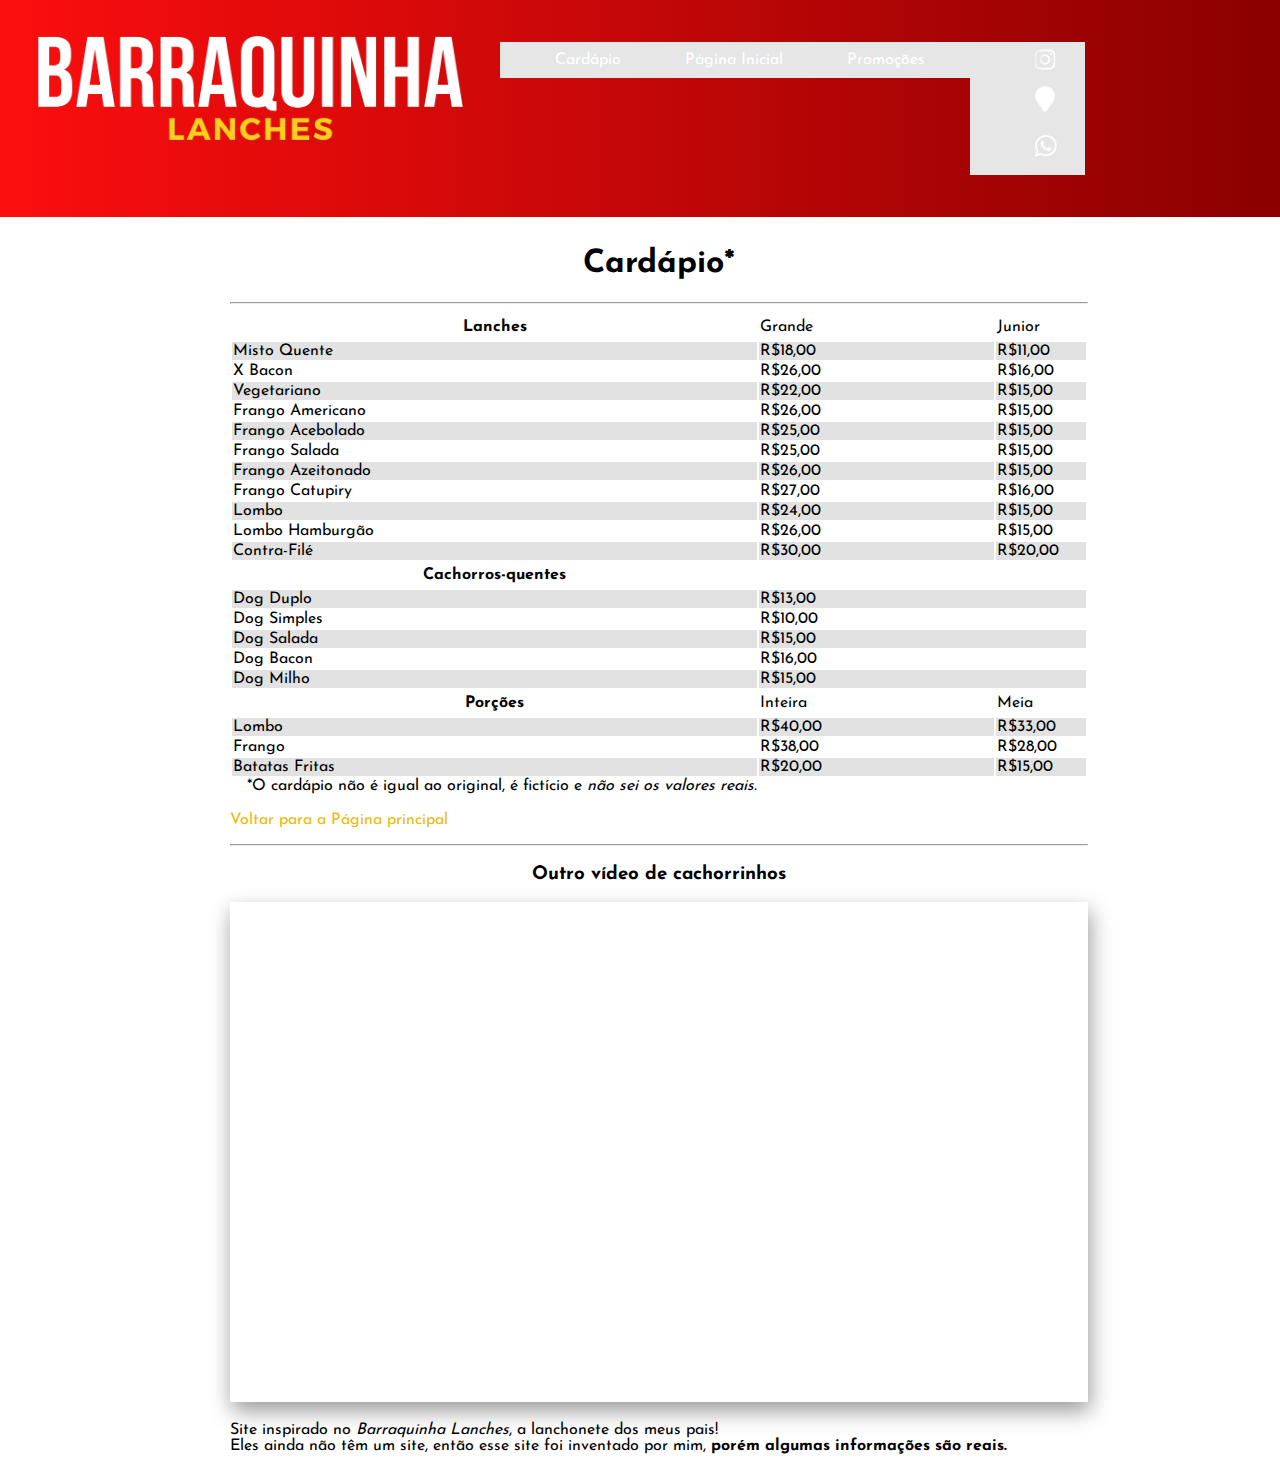
<file: html/subpasta1/bacardapio.html>
<!DOCTYPE html>
<html lang="pt-br">
<head>
    <meta charset="UTF-8">
    <title>Cardápio</title>
    <link rel="icon" type="image" href="../../imgs/barraqlogo.png">
    <link rel="stylesheet" type="text/css" href="../../css/barraq.css">
</head>
<body>
    <header>
        <nav>
            <img class="icon" src="../../imgs/barraqtext1.png"></img>
        </nav>
        <nav>
            <ul>
                <li class="headerli"><a class="white" href="bacardapio.html">Cardápio</a></li>
                <li class="headerli"><a class="white" href="../index.html">Página Inicial</a></li>
                <li class="headerli"><a class="white" href="promos.html">Promoções</a></li>
            </ul>
        </nav>
        <nav>
            <ul>
                <li class="sociali"><a class="normal" href="https://www.instagram.com/barraquinhalanches/" rel="external" target="_blank"><img src="../../imgs/instagram.png" width="40px"></a></li>
                <li class="sociali"><a class="normal" href="https://www.google.com.br/maps/place/Barraquinha+Lanches/@-22.037104,-47.9035668,19z/data=!4m5!3m4!1s0x94b8776d13abf4bb:0x1f13d63742980f56!8m2!3d-22.036978!4d-47.903751" rel="external" target="_blank"><img src="../../imgs/maps.png" width="20px"></a></li>
                <li class="sociali"><a class="normal" href="https://wa.me/message/VIQJRYQSQFO7E1" rel="external" target="_blank"><img src="../../imgs/whatsapp.png" width="40px"></a></li>
            </ul>
        </nav>
    </header>
    <div class="divtable">
        <h1>Cardápio*</h1>
        <hr>
        <table>
            <tr>
                <th class="l2" colspan="1">Lanches</th>
                <td class="l2">Grande</td>
                <td class="l2">Junior</td>
            </tr>
            <tr>
                <td class="l1">Misto Quente</td>
                <td class="l1">R$18,00</td>
                <td class="l1">R$11,00</td>
            </tr>
            <tr>
                <td class="l2">X Bacon</td>
                <td class="l2">R$26,00</td>
                <td class="l2">R$16,00</td>
            </tr>
            <tr>
                <td class="l1">Vegetariano</td>
                <td class="l1">R$22,00</td>
                <td class="l1">R$15,00</td>
            </tr>
            <tr>
                <td class="l2">Frango Americano</td>
                <td class="l2">R$26,00</td>
                <td class="l2">R$15,00</td>
            </tr>
            <tr>
                <td class="l1">Frango Acebolado</td>
                <td class="l1">R$25,00</td>
                <td class="l1">R$15,00</td>
            </tr>
            <tr>
                <td class="l2">Frango Salada</td>
                <td class="l2">R$25,00</td>
                <td class="l2">R$15,00</td>
            </tr>
            <tr>
                <td class="l1">Frango Azeitonado</td>
                <td class="l1">R$26,00</td>
                <td class="l1">R$15,00</td>
            </tr>
            <tr>
                <td class="l2">Frango Catupiry</td>
                <td class="l2">R$27,00</td>
                <td class="l2">R$16,00</td>
            </tr>
            <tr>
                <td class="l1">Lombo</td>
                <td class="l1">R$24,00</td>
                <td class="l1">R$15,00</td>
            </tr>
            <tr>
                <td class="l2">Lombo Hamburgão</td>
                <td class="l2">R$26,00</td>
                <td class="l2">R$15,00</td>
            </tr>
            <tr>
                <td class="l1">Contra-Filé</td>
                <td class="l1">R$30,00</td>
                <td class="l1">R$20,00</td>
            </tr>

            <tr>
                <th class="l2" colspan="1">Cachorros-quentes</th>
                <th class="l2" colspan="2"></th>
            </tr>
            <tr>
                <td class="l1">Dog Duplo</td>
                <td class="l1" colspan="2">R$13,00</td>
            </tr>
            <tr>
                <td class="l2">Dog Simples</td>
                <td class="l2" colspan="2">R$10,00</td>
            </tr>
            <tr>
                <td class="l1">Dog Salada</td>
                <td class="l1" colspan="2">R$15,00</td>
            </tr>
            <tr>
                <td class="l2">Dog Bacon</td>
                <td class="l2" colspan="2">R$16,00</td>
            </tr>
            <tr>
                <td class="l1">Dog Milho</td>
                <td class="l1" colspan="2">R$15,00</td>
            </tr>

            <tr>
                <th class="l2" colspan="1">Porções</th>
                <td class="l2">Inteira</td>
                <td class="l2">Meia</td>
            </tr>
            <tr>
                <td class="l1">Lombo</td>
                <td class="l1">R$40,00</td>
                <td class="l1">R$33,00</td>
            </tr>
            <tr>
                <td class="l2">Frango</td>
                <td class="l2">R$38,00</td>
                <td class="l2">R$28,00</td>
            </tr>
            <tr>
                <td class="l1">Batatas Fritas</td>
                <td class="l1">R$20,00</td>
                <td class="l1">R$15,00</td>
            </tr>
            <tr>
                <td class="l3" colspan="2">*O cardápio não é igual ao original, é fictício e <i>não sei os valores reais.</i></td>
            </tr>
        </table>
        <p><a class="darkyellow" href="../index.html">Voltar para a Página principal</a></p>
        <hr>
        <h3>Outro vídeo de cachorrinhos</h3>
        <iframe width="100%" height="500" src="https://www.youtube.com/embed/B1CPE6WWsAQ" title="Cachorrinhos" frameborder="0" allow="accelerometer; autoplay; clipboard-write; encrypted-media; gyroscope; picture-in-picture" allowfullscreen></iframe>
        <p>Site inspirado no <em>Barraquinha Lanches</em>, a lanchonete dos meus pais!<br>Eles ainda não têm um site, então esse site foi inventado por mim, <b>porém algumas informações são reais.</b></p>
    </div>
</body>
</html>
</file>
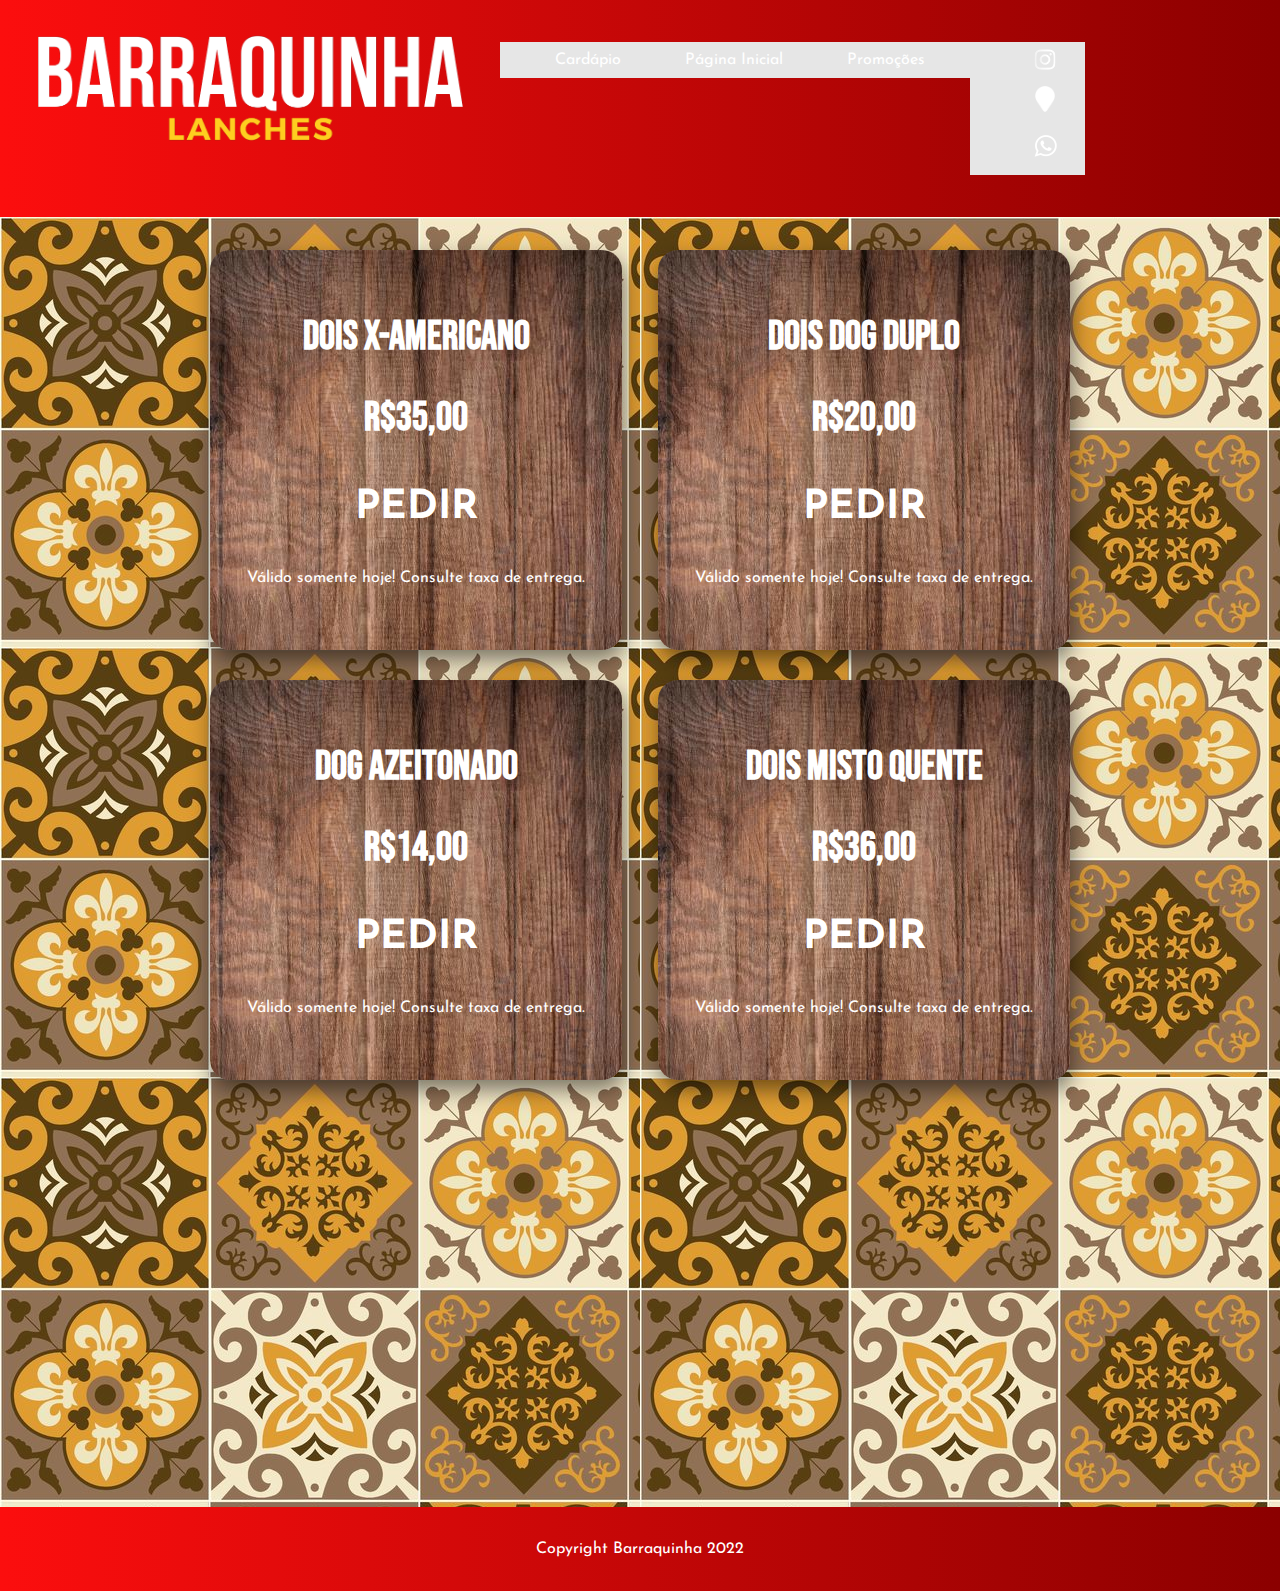
<file: html/subpasta1/promos.html>
<!DOCTYPE html>
<html lang="pt-br">
<head>
    <meta charset="UTF-8">
    <title>Promoções</title>
    <link rel="icon" type="image" href="../../imgs/barraqlogo.png">
    <link rel="stylesheet" type="text/css" href="../../css/barraq.css">
</head>
<body>
    <header>
        <nav>
            <img class="icon" src="../../imgs/barraqtext1.png"></img>
        </nav>
        <nav>
            <ul>
                <li class="headerli"><a class="white" href="bacardapio.html">Cardápio</a></li>
                <li class="headerli"><a class="white" href="../index.html">Página Inicial</a></li>
                <li class="headerli"><a class="white" href="promos.html">Promoções</a></li>
            </ul>
        </nav>
        <nav>
            <ul>
                <li class="sociali"><a class="normal" href="https://www.instagram.com/barraquinhalanches/"><img src="../../imgs/instagram.png" width="40px"></a></li>
                <li class="sociali"><a class="normal" href="https://www.google.com.br/maps/place/Barraquinha+Lanches/@-22.037104,-47.9035668,19z/data=!4m5!3m4!1s0x94b8776d13abf4bb:0x1f13d63742980f56!8m2!3d-22.036978!4d-47.903751"><img src="../../imgs/maps.png" width="20px"></a></li>
                <li class="sociali"><a class="normal" href="https://wa.me/message/VIQJRYQSQFO7E1"><img src="../../imgs/whatsapp.png" width="40px"></a></li>
            </ul>
        </nav>
    </header>
    <div class="conteudowallpaper">
        <div class="anuncio">
            <h2 class="pbrt">DOIS X-AMERICANO</h2>
            <h2 class="pbrt">R$35,00</h2>
            <p class="pbrt">
                <a class="acen" href="#"><b>PEDIR</b></a>
            </p>
            <p class="pbr"> Válido somente hoje! Consulte taxa de entrega.</p>
        </div>
        <div class="anuncio">
            <h2 class="pbrt">DOIS DOG DUPLO</h2>
            <h2 class="pbrt">R$20,00</h2>
            <p class="pbrt">
                <a class="acen" href="#"><b>PEDIR</b></a>
            </p>
            <p class="pbr"> Válido somente hoje! Consulte taxa de entrega.</p>
        </div>
        <br>
    </div>
    <div class="conteudowallpaper">
        <div class="anuncio">
            <h2 class="pbrt">DOG AZEITONADO</h2>
            <h2 class="pbrt">R$14,00</h2>
            <p class="pbrt">
                <a class="acen" href="#"><b>PEDIR</b></a>
            </p>
            <p class="pbr"> Válido somente hoje! Consulte taxa de entrega.</p>
        </div>
        <div class="anuncio">
            <h2 class="pbrt">DOIS MISTO QUENTE</h2>
            <h2 class="pbrt">R$36,00</h2>
            <p class="pbrt">
                <a class="acen" href="#"><b>PEDIR</b></a>
            </p>
            <p class="pbr"> Válido somente hoje! Consulte taxa de entrega.</p>
        </div>
        <br>
    </div>
    <div class="conteudowallpaper">
        <br>
    </div>
    <footer>
        <br>
        <p class="pbr">Copyright Barraquinha 2022</p>
        <br>
    </footer>
</body>
</html>
</file>
<file: css/barraq.css>
html {
    scroll-behavior: smooth;
}
body {
    margin: 0;
    padding: 0;
}
h1, h2, h3, p, figcaption {
    font-family: 'Josefin Sans';
    color:#000000;
}
figcaption {
    font-size: 12px;
}
h1, h2, h3 {
    text-align: center;
}
p {
    text-align: left;
}
ul, ol {
    background-color:rgb(230, 230, 230);
}
li {
    font-family: 'Josefin Sans';
    color:#fff;
    padding: 10px 15px;
}
header {
    padding: 2% 0;
    text-align: center;
    background: linear-gradient(90deg, rgb(252, 14, 14) 0%, rgb(139, 0, 0) 100%);
    color:#ffffff;
    display: flex;
    flex-direction: row;
}
footer {
    padding: 0;
    background:linear-gradient(90deg, rgb(252,14,14)0%,rgb(139,0,0)100%);
}
section {
    float: left;

}

a:link {
    text-decoration: none;
    font-family: 'Josefin Sans';
    color:rgb(255, 255, 255);
}
a:visited {
    color:rgb(255, 255, 255);
}
a:hover {
    text-decoration: none;
    font-family: 'Josefin Sans';
    color:rgb(255, 208, 78);
    border-radius: 3px;
    transition: 0.5s;
    padding: 5px;
}

table th {
    text-align: center;
    padding: 5px 0;
}
table {
    margin:0;
    width: 100%;
}

iframe {
    box-shadow: 2px 9px 21px 0px rgba(0,0,0,0.4);
}
/*fim-tags*/

/*classes*/
.darkyellow:link {
    text-decoration: none;
    font-family: 'Josefin Sans';
    color:rgb(238, 185, 10);
}
.darkyellow:visited {
    color:rgb(238, 185, 10);
}
.darkyellow:hover {
    text-decoration: none;
    font-family: 'Josefin Sans';
    color:#000;
    background-color: rgb(255, 230, 116);
    border-radius: 3px;
    transition: 0.5s;
    padding: 1%;
}

.normal:link {
    text-decoration: none;
    font-family: 'Josefin Sans';
    color: transparent;
}
.normal:visited {
    color: transparent;
}
.normal:hover {
    text-decoration: none;
    color: transparent;
    background-color: transparent;
    padding: 0 0 5px 0;
    transition: 0.5s;
}
.black:link {
    color: #000;
}
.black:visited {
    color: #000;
}

.pbr {
    color:#ffffff;
    text-align:center;
}
.pbrt {
    color:#ffffff;
    text-align:center;
    font-size: 40px;
    font-family: 'bebasneue';
}

.acen:hover {
    text-decoration: none;
    color: rgb(255, 255, 255);
    transition: 0.5s;
    background-color: rgba(0, 0, 0, 0);
    padding: 0;
}
.conteudo {
    background-color:#f9f9f9;
    padding: 15px 10% 15px 30%;
}
.divtable {
    margin:0;
    padding: 10px 15% 10px 18%;
}
.boxmenor {
    padding: 10px 20%;
}

.l1 {
    font-family: 'Josefin Sans';
    color: #000000;
    background-color: #e2e2e2;
}
.l2 {
    font-family: 'Josefin Sans';
    color: #000000;
    background-color: #ffffff;
}
.l3{
    padding:0px 15px;
    color:#000000;
    background-color: #ffffff;
    font-family: 'Josefin Sans';
}


.conteudowallpaper {
    background-image: url("../imgs/ladrilho.jpg");
    background-size:auto;
    padding: 15px 15%;
    height: 400px;
    display: flex;
    flex-direction: row;
}

.anuncio {
    background-image: url('../imgs/wooden.jpg');
    padding: 30px 10px;
    height: 340px;
    width: 55%;
    border-radius: 20px;
    margin: 2%;
    box-shadow: 2px 10px 21px 0px rgba(0,0,0,0.5);
}
.icon {
    margin: auto;
    width: 500px;
    transition:2s;
}
.logop {
    margin: auto;
    display: block;
}

.headerli {
    color: #fff;
    display: inline-block;
    margin-right: 30px;
    padding: 10px 15px;
}
.indiceli {
    background-color: rgb(207, 18, 18);
    border-radius: 5px;
}
.sociali {
    display: block;
    margin: 0 15px 0 10px;
    padding:5px;
}
.bli {
    display: block;
    list-style: none outside none;
}
/*fim-classes*/

/*Fontes importadas do google*/
@font-face {
    font-family: bebasneue;
    src:url('../fonts/BebasNeue-Regular.ttf') format('truetype');
}
@font-face {
    font-family: 'Josefin Sans';
    src: url('../fonts/JosefinSans-VariableFont_wght.ttf') format('truetype');
    unicode-range: U+0000-00FF, U+0131, U+0152-0153, U+02BB-02BC, U+02C6, U+02DA, U+02DC, U+2000-206F, U+2074, U+20AC, U+2122, U+2191, U+2193, U+2212, U+2215, U+FEFF, U+FFFD;
}

@media (max-width: 1090px) {
    .anteconteudo {
        background-color:#f9f9f9;
        padding: 10px 10%;
        height: 440px;
        display: flex;
        flex-direction: row;
    }
    .anuncio {
        background-image: url('../imgs/wooden.jpg');
        padding: 30px 10px;
        height: 350px;
        width: 80%;
        border-radius: 20px;
        margin: 2%;
        box-shadow: 2px 9px 21px 0px rgba(0,0,0,0.4);;
    }
    .icon {
        width: 400px;
        margin: auto;
        padding: 30px 0;
    }
}
@media (max-width: 768px) {
    table td, th {
        font-size: large;
        padding: 2px;
    }
    .anteconteudo {
        background-color:#f9f9f9;
        padding: 10px 10%;
        height: 800px;
        display: flex;
        flex-direction: column;
    }
    .anuncio {
        background-image: url('../imgs/wooden.jpg');
        padding: 30px 10px;
        height: 330px;
        width: 95%;
        border-radius: 20px;
        margin: 2%;
        box-shadow: 2px 9px 21px 0px rgba(0,0,0,0.4);;
    }
    .icon {
        width: 300px;
    }
    .boxmenor {
        padding: 0px 0%;
    }
}
</file>
